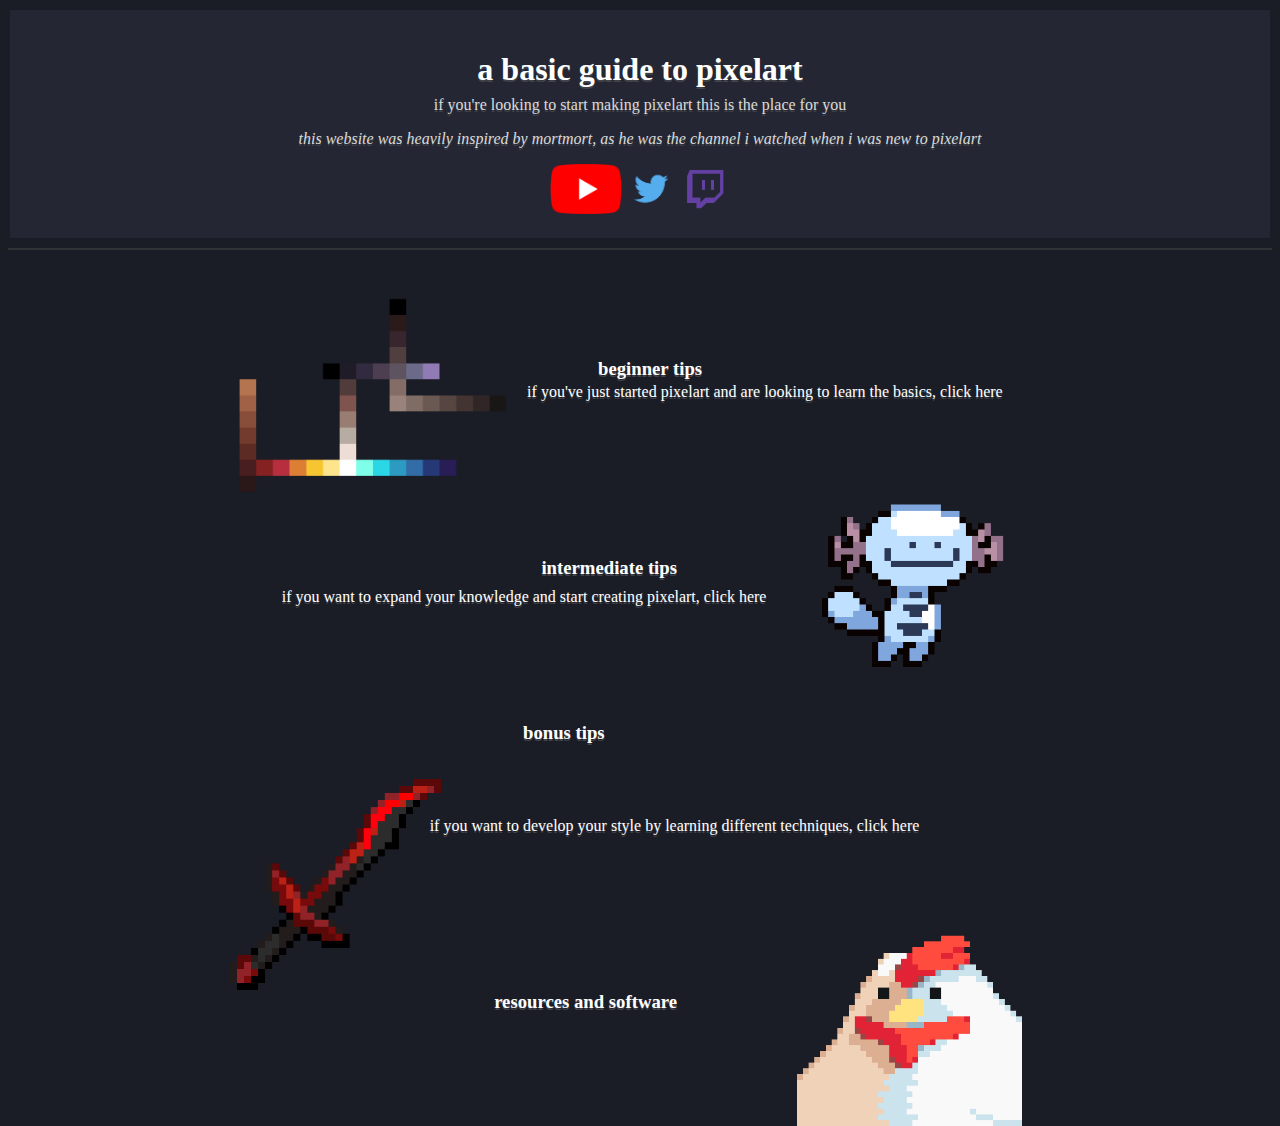
<file: index.html>
<!DOCTYPE html>
<html>
	<head>
		<title>a basic guide to pixelart</title>
		<meta charset="UTF-8">
		<meta name="author" content="Ethan Nathaniel Dizer">
		<meta name="keywords" content="HTML, CSS, JavaScript">
		<meta name="revised" content="21-02-2022">
		<link rel="icon" href="images/icon.png" type="image/gif">
		<link rel="stylesheet" href="css/styleMain.css">
		<style>
		</style>
	</head>
	<body>
		<header> <!--title + description-->
			<h1>a basic guide to pixelart</h1>
			<p class="marginTop">if you're looking to start making pixelart this is the place for you</p>
			<p><i>this website was heavily inspired by mortmort, as he was the channel i watched when i was new to pixelart</i></p>
			<a href="https://www.youtube.com/c/MortMort" class="socMed" target="_blank">
				<img src="images/iconYoutube.png" height="50px" width="72px" title="mortmort's youtube channel" alt="mortmort's youtube channel">
				<img src="images/iconYoutube.png" class="socMedHover" height="75px" width="97px" title="mortmort's youtube channel" alt="mortmort's youtube channel">
			</a>
			<a href="https://www.twitter.com/mortmort_" class="socMed" target="_blank">
				<img src="images/iconTwitter.png" height="50px" width="50px" title="mortmort's twitter" alt="mortmort's twitter">
				<img src="images/iconTwitter.png" class="socMedHover" height="75px" width="75px" title="mortmort's twitter" alt="mortmort's twitter">
			</a>
			<a href="https://www.twitch.tv/mortmort/" class="socMed" target="_blank">
				<img src="images/iconTwitch.png" height="50px" width="50px" title="mortmort's twitch" alt="mortmort's twitch">
				<img src="images/iconTwitch.png" class="socMedHover" height="75px" width="75px" title="mortmort's twitch" alt="mortmort's twitch">
			</a>
		</header>
			<hr>
		<section> <!--beginner tips section-->
			<a href="htdocs/pageBeginners.html">
				<img class="floatLeft iconBeginners" src="images/imageBeginners.png" height="225px" width="300px" title="a basic pixelart palette" alt="a basic pixelart palette">
				<h3 class="floatLeft beginnersHeader marginLeft">beginner tips</h3>
				<p class="floatLeft beginnersText marginRight">if you've just started pixelart and are looking to learn the basics, click here</p>
			</a>
		</section>
		<section> <!--intermediate tips section-->
			<a href="htdocs/pageIntermediate.html">
				<img class="floatRight iconIntermediate" src="images/imageIntermediate.png" height="225px" width="225px" title="a basic pixelart of the pokemon wooper" alt="a basic pixelart of the pokemon wooper">
				<h3 class="floatRight intermediateHeader marginRight">intermediate tips</h3>
				<p class="floatRight intermediateText marginLeft">if you want to expand your knowledge and start creating pixelart, click here</p>
			</a>
		</section>
		<section> <!--beginner tips section-->
			<a href="htdocs/pageBonus.html">
				<img class="floatLeft iconBonus" src="images/imageBonus.png" height="225px" width="225px" title="a basic pixelart palette" alt="a basic pixelart palette">
				<h3 class="floatLeft beginnersHeader marginLeft">bonus tips</h3>
				<p class="floatLeft beginnersText marginRight">if you want to develop your style by learning different techniques, click here</p>
			</a>
		</section>
		<section> <!--intermediate tips section-->
			<a href="htdocs/pageResources.html">
				<img class="floatRight iconIntermediate" src="images/imageResources.png" height="225px" width="225px" title="a basic pixelart of the pokemon wooper" alt="a basic pixelart of the pokemon wooper">
				<h3 class="floatRight bonusHeader marginRight">resources and software</h3>
			</a>
		</section>
	</body>
</html>
</file>
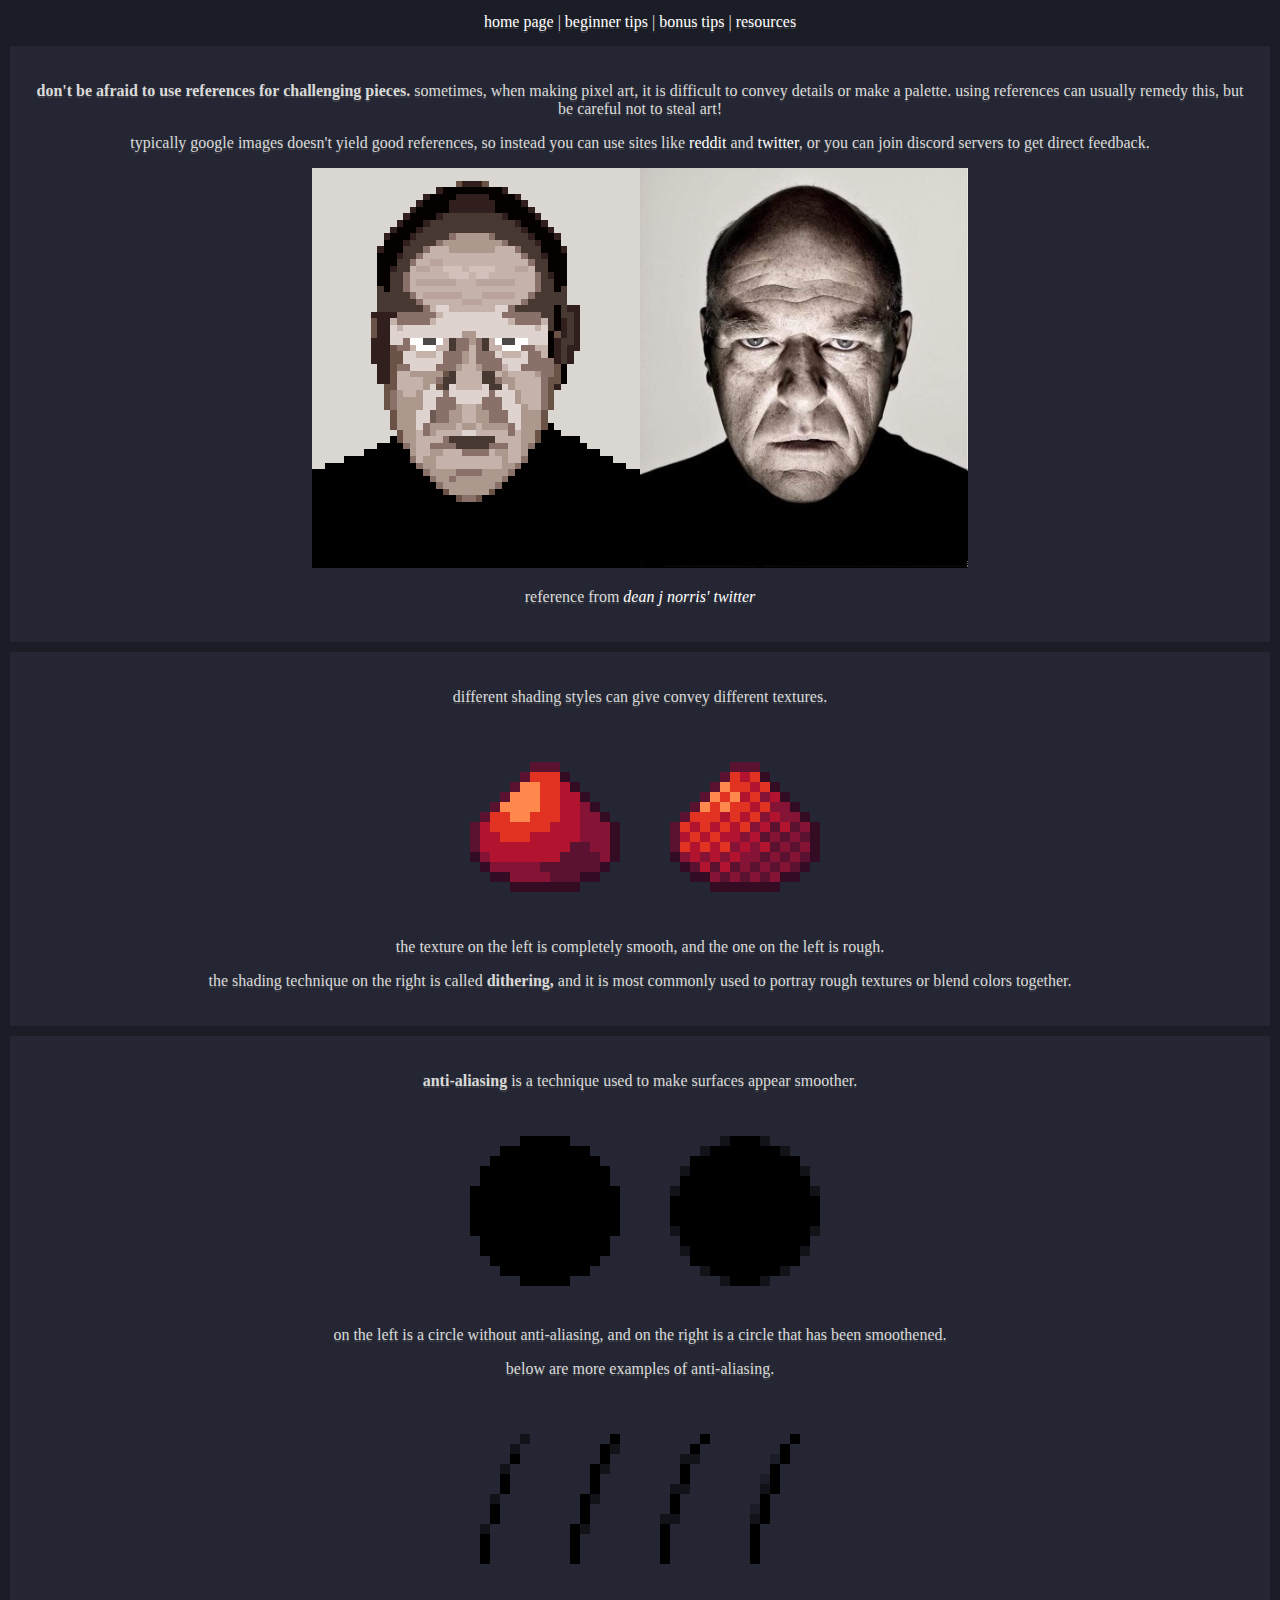
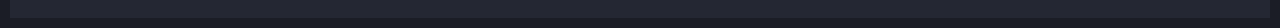
<file: htdocs/pageIntermediate.html>
<!DOCTYPE html>
<html>
	<head>
		<title>a basic guide to pixelart</title>
		<meta charset="UTF-8">
		<meta name="author" content="Ethan Nathaniel Dizer">
		<meta name="keywords" content="HTML, CSS, JavaScript">
		<meta name="revised" content="21-02-2022">
		<link rel="icon" href="../images/iconBeginners.png" type="image/gif">
		<link rel="stylesheet" href="../css/stylePages.css">
	</head>
	<body>
		<header class="menu centerText">
			<a href="../index.html">home page</a> | <a href="pageBeginners.html">beginner tips</a> | <a href="pageBonus.html">bonus tips</a> | <a href="pageResources.html">resources</a>
		</header>	
		<section>	<!--referencing-->
			<p><strong>don't be afraid to use references for challenging pieces.</strong> sometimes, when making pixel art, it is difficult to convey details or make a palette. using references can usually remedy this, but be careful not to steal art!</p>
			<p>typically google images doesn't yield good references, so instead you can use sites like <a href="https://www.reddit.com/r/PixelArt/top/?t=year" target="_blank">reddit</a> and <a href="https://twitter.com/search?q=%23pixelart&src=typed_query" target="_blank">twitter</a>, or you can join discord servers to get direct feedback.</p>
			<img src="../images/reference.png" title="pixelart of the actor dean j norris, reference from his twitter" alt="pixelart of the actor dean j norris, reference from his twitter">
			<p>reference from <cite><a href="https://twitter.com/deanjnorris/status/488726797400281088?s=20&t=wc32mo_SdJJLbzwjxei6pw" target="_blank">dean j norris' twitter</a></cite></p>
		</section>
		<section>	<!--dithering-->
			<p>different shading styles can give convey different textures.</p>
			<img src="../images/dither.png" class="centerImage">
			<p>the texture on the left is completely smooth, and the one on the left is rough.</p>
			<p>the shading technique on the right is called <strong>dithering,</strong> and it is most commonly used to portray rough textures or blend colors together.</p>
		</section>
		<section> <!--anti-aliasing-->
			<p><strong>anti-aliasing</strong> is a technique used to make surfaces appear smoother.</p>
			<image src="../images/anti-aliasing.png">
			<p>on the left is a circle without anti-aliasing, and on the right is a circle that has been smoothened.</p>
			<p>below are more examples of anti-aliasing.</p>
			<image src="../images/anti-aliasing2.png">
		</section>
	</body>
</html>
</file>
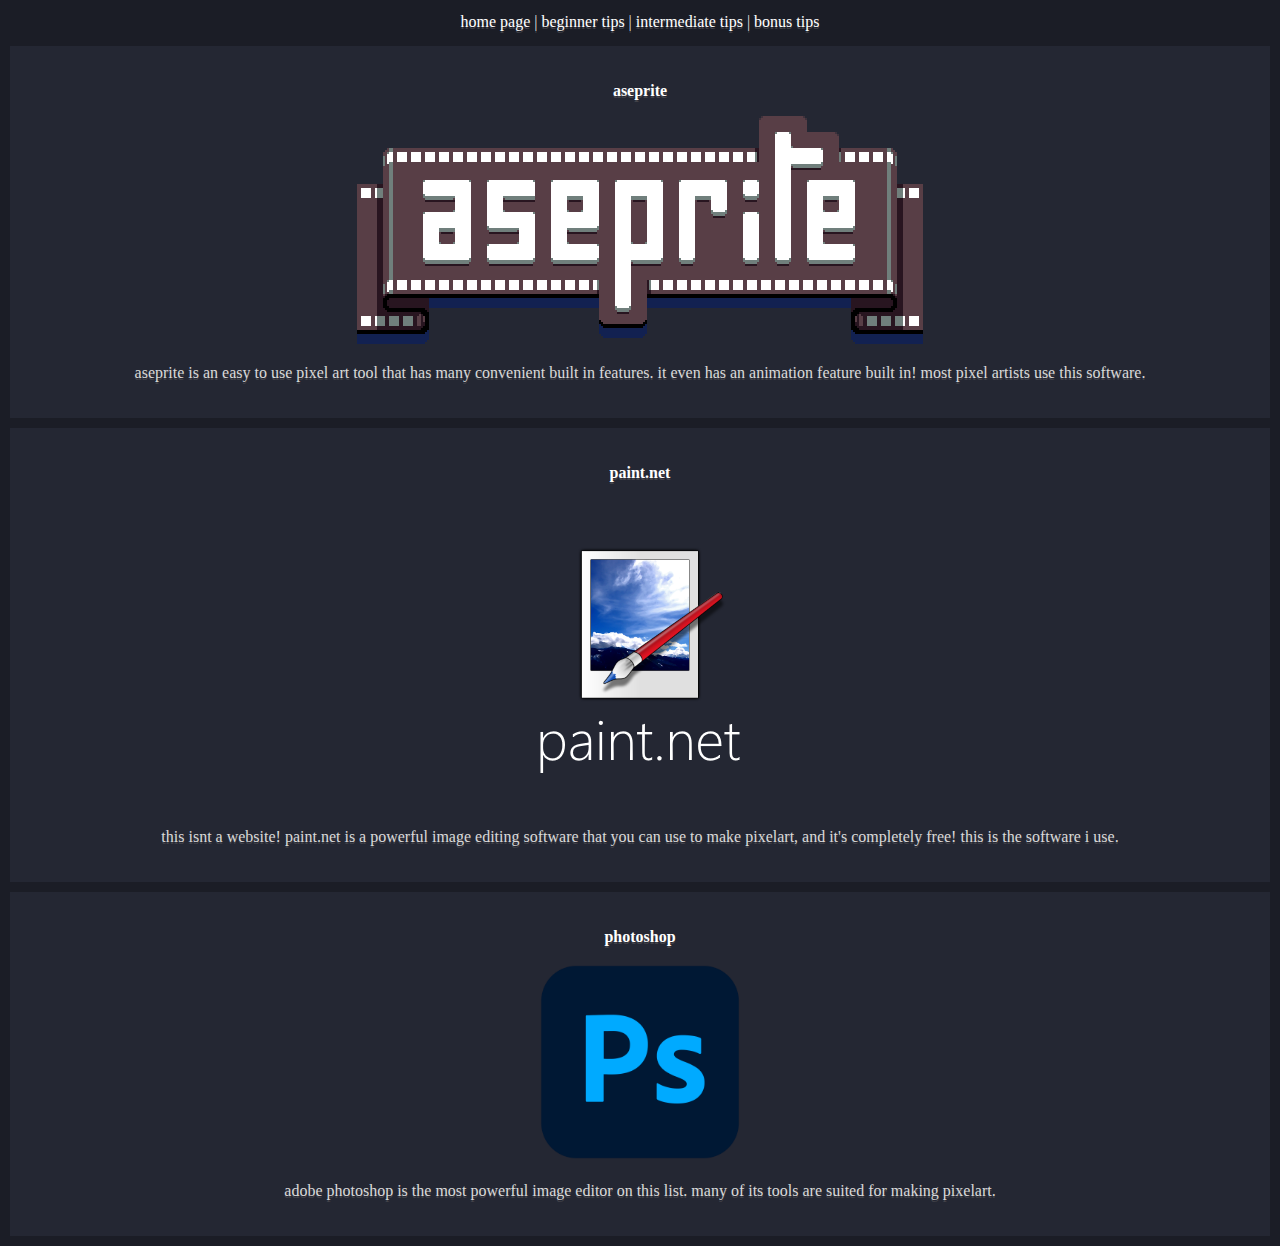
<file: htdocs/pageResources.html>
<!DOCTYPE html>
<html>
	<head>
		<title>a basic guide to pixelart</title>
		<meta charset="UTF-8">
		<meta name="author" content="Ethan Nathaniel Dizer">
		<meta name="keywords" content="HTML, CSS, JavaScript">
		<meta name="revised" content="21-02-2022">
		<link rel="icon" href="../images/iconBeginners.png" type="image/gif">
		<link rel="stylesheet" href="../css/stylePages.css">
	</head>
	<body>
		<header class="menu centerText">
			<a href="../index.html">home page</a> | <a href="pageBeginners.html">beginner tips</a> | <a href="pageIntermediate.html">intermediate tips</a> | <a href="pageBonus.html">bonus tips</a>
		</header>	
		<section>	<!--software 1: aseprite-->
			<a href="https://www.aseprite.org/" target="_blank">
				<p><strong>aseprite</strong></p>
				<img src="../images/iconAseprite.png" title="aseprite" alt="aseprite">
			</a>
			<p>aseprite is an easy to use pixel art tool that has many convenient built in features. it even has an animation feature built in! most pixel artists use this software.</p>
		</section>
		<section>	<!--software 2: paint.net-->
			<a href="https://www.getpaint.net/" target="_blank">
				<p><strong>paint.net</strong></p>
				<img src="../images/iconPaintDotNet.png" title="paint.net" alt="paint.net">
			</a>
			<p>this isnt a website! paint.net is a powerful image editing software that you can use to make pixelart, and it's completely free! this is the software i use.</p>
		</section>
		<section>	<!--bonus tip 3-->
			<a href="https://www.adobe.com/sea/products/photoshop.html?sdid=1NZGD9QC&mv=search&ef_id=Cj0KCQiAjc2QBhDgARIsAMc3SqRalDFmzEmKsfmeYHZX-nck9mlEC1KMXULm4XcaQYWgvSFgpfDcFgoaAvBjEALw_wcB:G:s&s_kwcid=AL!3085!3!444512451750!e!!g!!photoshop!703953000!39399096689&gclid=Cj0KCQiAjc2QBhDgARIsAMc3SqRalDFmzEmKsfmeYHZX-nck9mlEC1KMXULm4XcaQYWgvSFgpfDcFgoaAvBjEALw_wcB" target="_blank">
				<p><strong>photoshop</strong></p>
				<img src="../images/iconPhotoshop.png" height="200px" title="adobe photoshop" alt="adobe photoshop">
			</a>
			<p>adobe photoshop is the most powerful image editor on this list. many of its tools are suited for making pixelart.</p>
		</section>
	</body>
</html>
</file>
<file: css/styleMain.css>
.centerImage { 
	display: block;
	margin-left: auto;
	margin-right: auto;
	width: 50%;
}
.marginTop { 
	margin-top: -14px;
}
.marginLeft {
	margin-right: -50px;
}
.marginRight {
	margin-left: -50px;
}
.socMed {
	position: relative; 
	display: inline-block;
}
.socMed .socMedHover {
	display: none;
	position: absolute;
	top: 0;
	left: 0;
	z-index: 10;
}
.socMed:hover .socMedHover {
	display: inline;
}
.iconBeginners {
	margin-top: 25px;
	margin-left: 215px;
}
.iconIntermediate {
	margin-top: 50px;
	margin-right: 250px;
}
.iconBonus {
	margin-top: 150px;
	margin-left: 215px;
}
.beginnersHeader {
	margin-top: 100px;
	margin-left: 75px;
}
.beginnersText {
	margin-top: 125px;
	margin-left: -125px;
}
.intermediateHeader {
	margin-top: 140px;
	margin-right: 120px;
}
.intermediateText {
	margin-top: 80px;
	margin-right: -175px;
}
.bonusHeader {
	margin-top: 140px;
	margin-right: 120px;
	padding-bottom: 30px;
}
.vl {
	border-left: 6px solid;
	height: 500px;
}
.floatLeft {
	float: left;
}
.floatRight {
	float: right;
}
a:hover {
	width: 75px;
	height: 50px;
}
header { 
	background-color: #242733;
	margin: 10px 2px;
	padding: 20px;
	text-align: center;
}
body { 
	color: #D9D9D9;
	background-color: #1B1D26;
}
hr {
	border: 1px solid #2F3336;
}
h1 {
	color: white;
	font-family: Segoe UI Semibold;
	text-shadow: 0px 2px #424249;
}
h3 {
	font-family: Segoe UI Semibold;
	text-shadow: 0px 2px #424249;
}
p {
	font-family: Segoe UI;
	text-shadow: 0px 2px #424249;
}
a {
	color: white;
	text-decoration: none;
}
a:hover {
	color:yellow;
}
</file>
<file: css/stylePages.css>
.menu { 
	background-color: #1B1D26; 
	padding: 5px;
	margin: 0px;
}
.centerImage { 
	display: block;
	margin-left: auto;
	margin-right: auto;
}
body { 
	font-family: Segoe UI;
 	text-shadow: 0px 2px #424249;
	color: #D9D9D9;
 	background-color: #1B1D26;
	text-align: center;
}
section { 
	background-color: #242733;
	margin: 10px 2px;
	padding: 20px;
}
a:link {
	color: white;
	text-decoration: none;
}
a:visited {
	color: white;
	text-decoration: none;
}
a:hover {
	color:yellow;
}
.iconHsv {
	position: relative; 
	display: inline-block;
}
.iconHsv .iconHsvHover {
	display: none;
	position: absolute;
	top: 0;
	left: 0;
	z-index: 10;
}
.iconHsv:hover .iconHsvHover {
	display: inline;
}
.animationSpin {
	transition: transform 10s;
}

.animationSpin:hover {
	-webkit-transform: rotate(180deg);
	transform: rotate(360deg);
}
</file>
